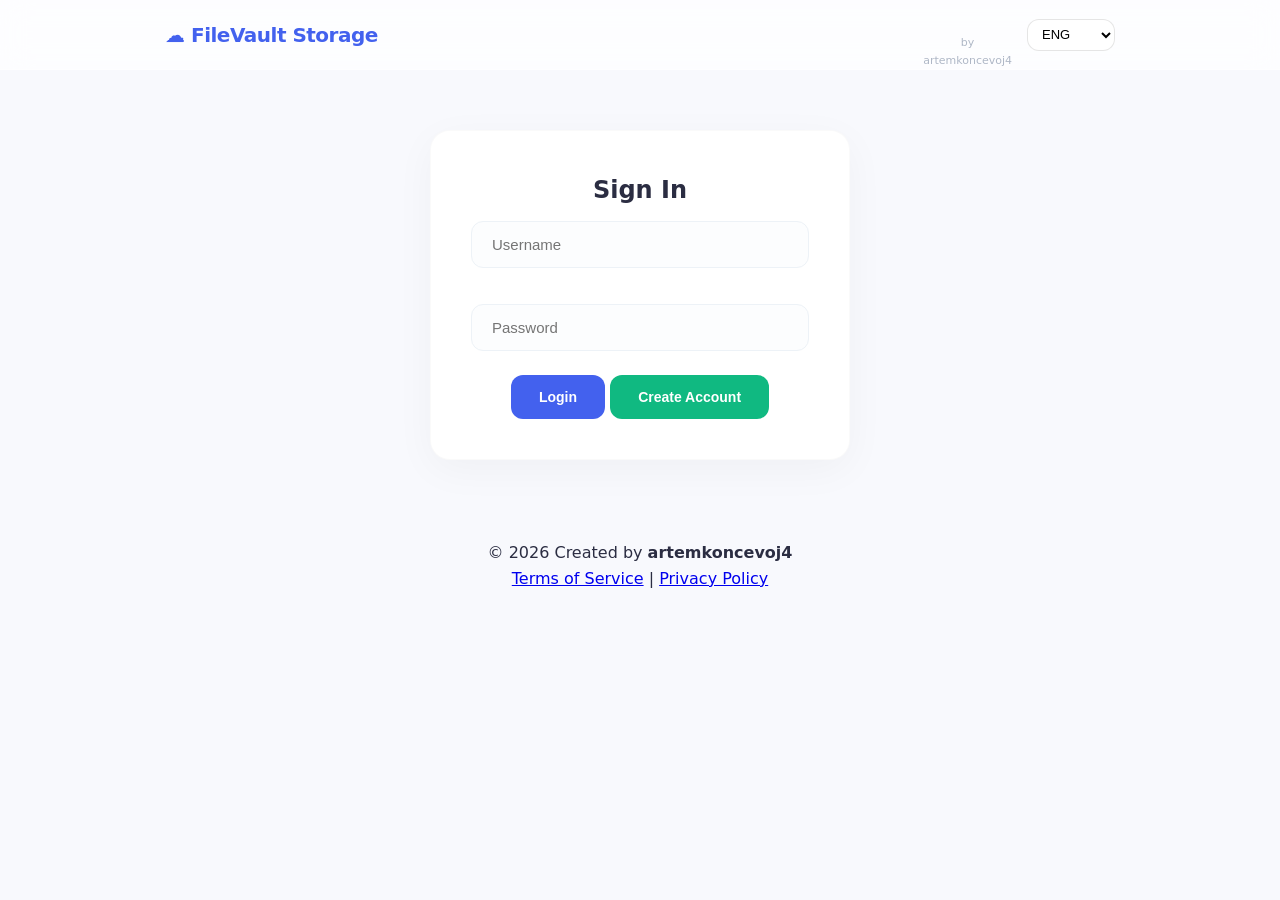
<file: FileVault.Api/wwwroot/index.html>
<!DOCTYPE html>
<html lang="en">
<head>
    <meta charset="UTF-8">
    <meta name="viewport" content="width=device-width, initial-scale=1.0">
    <title>FileVault - Cloud Storage</title>
    <link rel="stylesheet" href="css/style.css">
</head>
<body>

   <header class="main-header">
        <div class="header-content">
            <h1>☁️ FileVault Storage</h1>
            <div class="header-controls">
                <span class="author-tag">by artemkoncevoj4</span>
                <select id="lang-switch" onchange="changeLanguage(this.value)">
                    <option value="en">ENG</option>
                    <option value="ru">РУС</option>
                </select>
            </div>
        </div>
    </header>

    <main class="container">
        
        <div id="auth-panel" class="panel auth-card">
            <h2 data-i18n="signInTitle">Sign In</h2>
            <input type="text" id="loginInput" data-i18n-placeholder="loginPlaceholder" placeholder="Username">
            <input type="password" id="passwordInput" data-i18n-placeholder="passPlaceholder" placeholder="Password">
            <div class="auth-buttons">
                <button data-action="login" data-i18n="loginBtn">Login</button>
                <button data-action="register" class="btn-success" data-i18n="createAccBtn">Create Account</button>
            </div>
        </div>

        <div id="profile-panel" class="panel hidden">
            <div class="panel-header">
                <h2 id="welcomeText"></h2> <button data-action="logout" class="btn-danger" data-i18n="logoutBtn">Logout</button>
            </div>
            <p><span data-i18n="accessLevelLabel">Access Level:</span> <b id="userLevel"></b></p>
        </div>

        <div id="files-panel" class="panel hidden">
            <div class="panel-header">
                <h2 data-i18n="filesTitle">Your Files</h2>
            </div>
            
            <div id="upload-section" class="upload-zone hidden">
                <div class="storage-info">
                    <div class="progress-container">
                        <div id="storageBar" class="progress-bar"></div>
                    </div>
                    <small id="storageText">Loading storage stats...</small>
                </div>
                
                <!-- DROP ZONE AREA -->
                <div id="dropzoneArea" class="dropzone-area">
                    <div class="dropzone-content">
                        <span class="dropzone-icon">📁</span>
                        <p class="dropzone-text" data-i18n="dropzoneText">Drag & drop file here or click to select</p>
                        <span id="fileNameDisplay" class="dropzone-filename" data-i18n="noFileSelected">No file selected</span>
                    </div>
                    <input type="file" id="fileInput" hidden>
                </div>
                
                <div class="upload-actions">
                    <button data-action="upload" class="btn-success upload-btn" data-i18n="uploadBtn">Upload</button>
                </div>
                
                <div id="uploadProgressContainer" class="progress-container hidden">
                    <div id="uploadProgressBar" class="progress-bar"></div>
                </div>
            </div>

            <div class="table-container">
                <table class="files-table">
                    <thead>
                        <tr>
                            <th style="width: 40px;"></th> <th data-i18n="thFileName">Name</th>
                            <th data-i18n="thSize">Size</th>
                            <th data-i18n="th1User">Owner</th>
                            <th data-i18n="thAction" style="text-align: right;">Action</th>
                        </tr>
                    </thead>
                    <tbody id="filesTable">
                        </tbody>
                </table>
            </div>
        </div>

        <div id="admin-panel" class="panel admin-card hidden">
            <h2 data-i18n="adminTitle">👑 Admin Center</h2>
            <table class="files-table">
                    <thead>
                        <tr>
                            <th data-i18n="thId">ID</th>
                            <th data-i18n="thUser">Username</th>
                            <th data-i18n="thLevel">Level</th>
                            <th data-i18n="thAction">Action</th>
                        </tr>
                    </thead>
                    <tbody id="usersTable"></tbody>
                </table>
            </div>
        </div>

        <footer class="main-footer">
            <p>© 2026 Created by <b>artemkoncevoj4</b></p>
            <div class="footer-links">
                <a href="#" data-action="show-terms" data-i18n="tosLink">Terms of Service</a> | 
                <a href="#" data-action="show-privacy" data-i18n="privacyLink">Privacy Policy</a>
            </div>
        </footer>
    </main>

    <div id="rename-modal" class="modal-overlay hidden">
        <div class="modal-card">
            <h3 class="modal-title" data-i18n="renameTitle">✏️ Rename</h3>
            <p class="modal-subtitle"><span data-i18n="renameOldName">Current name:</span> <b id="renameOldNameDisplay"></b></p>
            <input type="text" id="renameInput" data-i18n-placeholder="renameInputPlaceholder" placeholder="New name">
            <div class="modal-actions dual-buttons">
                <button data-action="close-rename" class="btn-secondary" data-i18n="cancelBtn">Cancel</button>
                <button data-action="confirm-rename" class="btn-success" data-i18n="saveBtn">Save Changes</button>
            </div>
        </div>
    </div>

    <div id="confirm-modal" class="modal-overlay hidden">
        <div class="modal-card">
            <h3 class="modal-title" data-i18n="confirmTitle">⚠️ Confirm Deletion</h3>
            <p id="confirm-message" class="modal-text"></p>
            <div class="modal-actions dual-buttons">
                <button id="confirm-cancel" class="btn-secondary" data-i18n="cancelBtn">Cancel</button>
                <button id="confirm-ok" class="btn-danger" data-i18n="confirmDeleteBtn">Delete</button>
            </div>
        </div>
    </div>

    <div id="legal-modal" class="modal-overlay hidden">
        <div class="modal-card">
            <h2 id="legal-title" class="modal-title"></h2>
            <div id="legal-content" class="modal-text"></div>
            <div class="modal-actions">
                <button data-action="close-legal" data-i18n="modalUnderstand">I Understand</button>
            </div>
        </div>
    </div>

    <div id="toast-container" class="toast-container"></div>
    <script type="module" src="js/main.js"></script>
</body>
</html>
</file>
<file: FileVault.Api/wwwroot/css/style.css>
/* wwwroot/css/style.css */
@import 'base.css';
@import 'layout.css';
@import 'components.css';
@import 'utilities.css';
@import 'tables.css';
@import 'modals.css';
</file>
